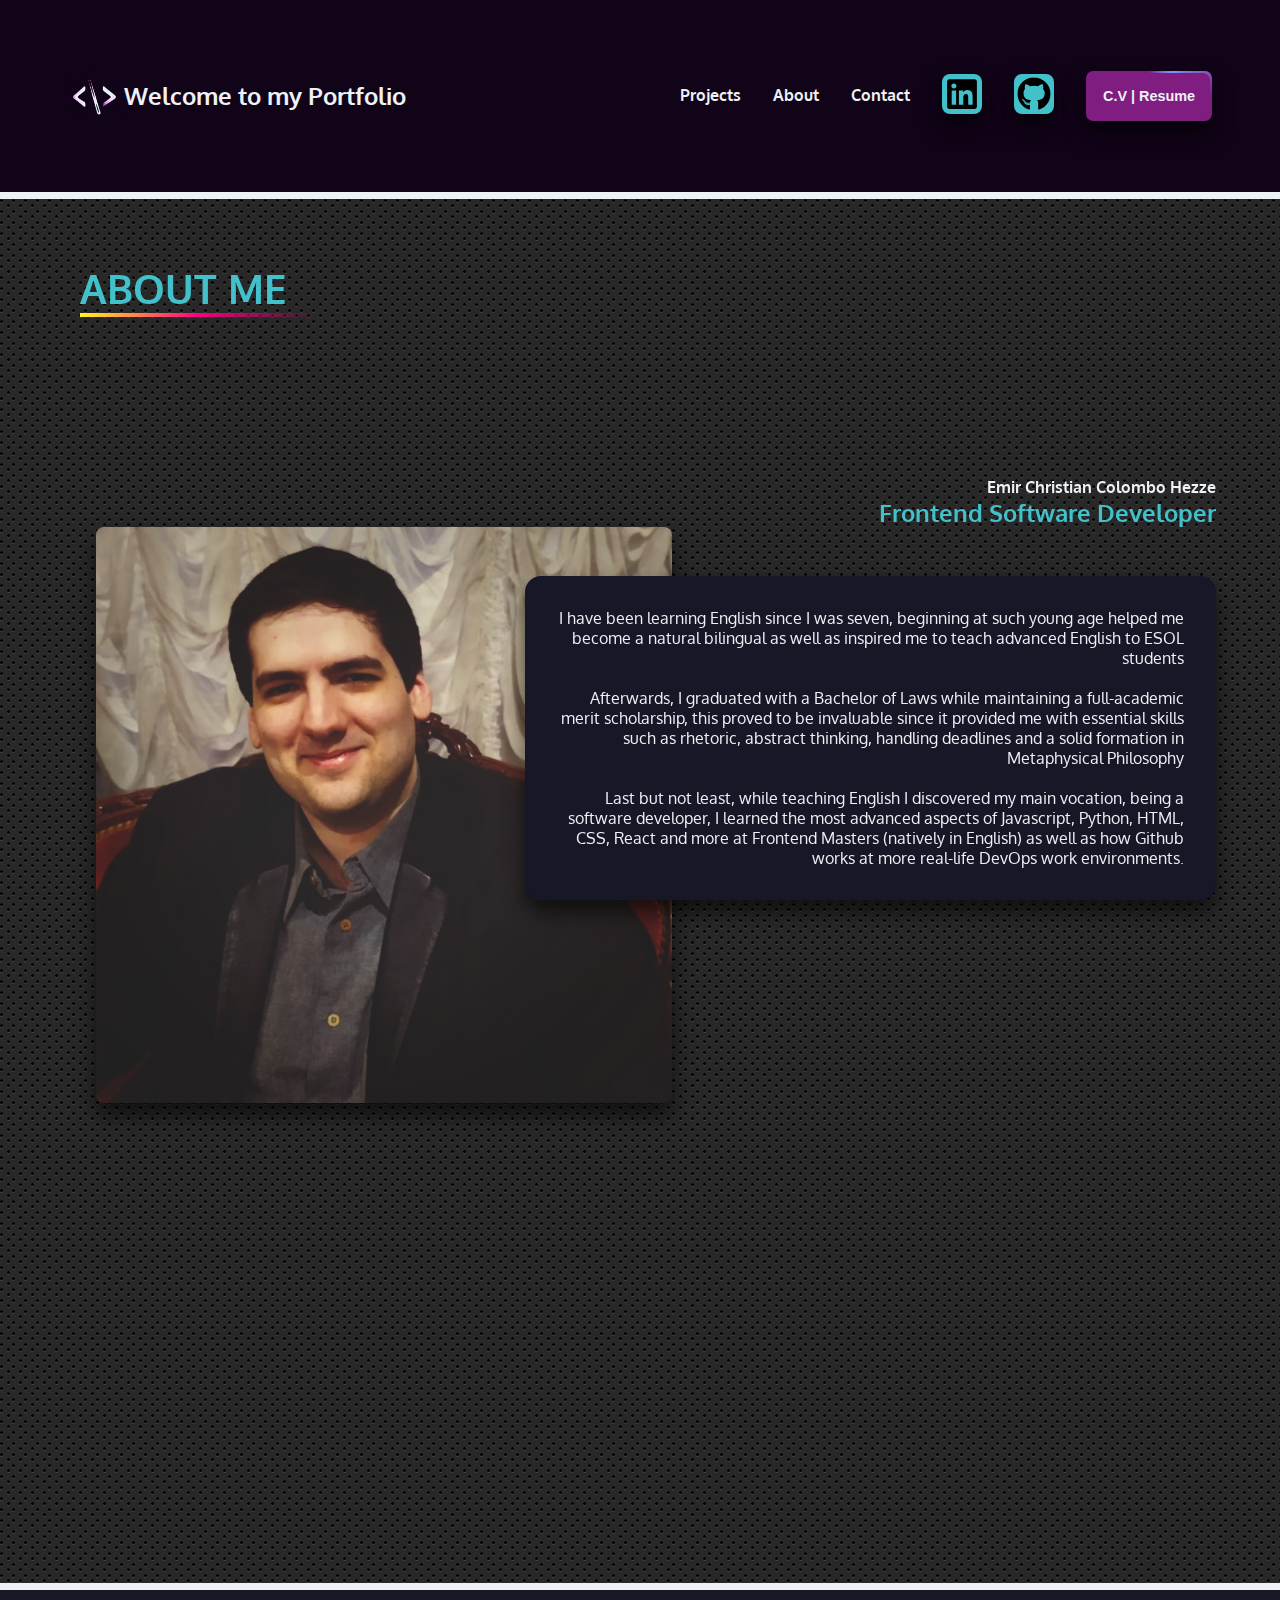
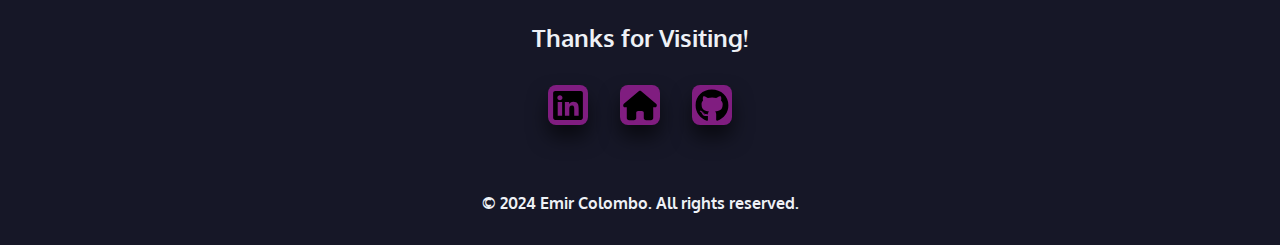
<file: Portfolio_about.html>
<!DOCTYPE html>
<html lang="en">
<head>
    <meta charset="UTF-8">
    <meta name="viewport" content="width=device-width, initial-scale=1.0">
    <link rel="stylesheet" href="./Portfolio_about.css">
    <link rel="icon" href="./Images/Suitcase.png">
    <link rel="stylesheet" href="https://unpkg.com/aos@next/dist/aos.css" />
    <title>Portfolio</title>
</head>
<body>
    <header>
        <section id="header">
            <div class="bg1 border">
                <nav class="nav">
                    <a href="./index.html"><img src="./Images/html5.png" width="60px" height="60px"></a>
                    <a href="./index.html"><h1 class="nav-title">Welcome to my Portfolio</h1></a>
                        <ul class="navbar">
                            <li><a href="./index.html#projects" class="un">Projects</a></li>
                            <li><a href="#contact" class="un">About</a></li>
                            <li><a href="./index.html#contact" class="un">Contact</a></li>
                            <li>
                                <a href="https://ar.linkedin.com/in/emir-christian-c-6733091b8"><img src="./Images/linkedin.svg" width="40px" height="40px" class="logos"></a>
                            </li>
                            <li>
                                <a href="https://github.com/E-Columbus"><img src="./Images/github.svg" width="40px" height="40px" class="logos"></a>
                            </li>
                            <li>            
                                <div class="btn-glow"></div>
                                <a href="./Images/CV - Emir Christian Colombo Hezze.jpg" download><button class="btn">C.V | Resume</button></a>                             
                            </li>
                        </ul>  
                </nav>
            </div>
        </section>
    </header>

    <section id="projects">
        <div class="bg4 border">
            <h2 class="projects-title" data-aos="fade-right" data-aos-duration="2000">About Me</h2>

            <div class="flex-container">
                <h4 data-aos="fade-down-left" data-aos-duration="2000">Emir Christian Colombo Hezze</h4>
                <h3 class="projects-subtitle" data-aos="fade-down-left" data-aos-duration="2000">Frontend Software Developer</h3>
                <p class="projects-paragraph" data-aos="fade-left" data-aos-duration="2000">I have been learning English since I was seven, beginning at such young age helped me become a natural bilingual as well as inspired me to teach advanced English to ESOL students
                </br></br>
                Afterwards, I graduated with a Bachelor of Laws while maintaining a full-academic merit scholarship, this proved to be invaluable since it provided me with essential skills such as rhetoric, abstract thinking, handling deadlines and a solid formation in Metaphysical Philosophy
                </br></br>
                Last but not least, while teaching English I discovered my main vocation, being a software developer, I learned the most advanced aspects of Javascript, Python, HTML, CSS, React and more at Frontend Masters (natively in English) as well as how Github works at more real-life DevOps work environments.</p>
                <h4 data-aos="fade-up-left" data-aos-duration="2000">Mastered Technologies</h4>
                <h5 data-aos="fade-up-left" data-aos-duration="2000">HTML & CSS • Javascript • React • Axios • Github • Python</h5>
                <img src="./Images/1657753474796.jpg" width="50%" class="prj1-img" data-aos="fade-right" data-aos-duration="2000">
            </div>
        </div>
    </section>    

    <footer>
        <section id="contact">
            <div class="bg3">
                <h2>Thanks for Visiting!</h2>
                <div class="footer-container">
                    <a href="https://ar.linkedin.com/in/emir-christian-c-6733091b8"><img src="./Images/linkedin.svg" width="40px" height="40px" class="logos2"></a>
                    <a href="#header"><img src="./Images/house-solid.svg" width="40px" height="40px" class="logos2"></a>
                    <a href="https://github.com/E-Columbus"><img src="./Images/github.svg" width="40px" height="40px" class="logos2"></a>
                </div>
                <h4>© 2024 Emir Colombo. All rights reserved.</h4>
            </div>
        </section>
    </footer>

    <script src="https://unpkg.com/aos@next/dist/aos.js"></script>
    <script>
      AOS.init();
    </script>
</body>
</html>
</file>
<file: Portfolio_about.css>
@import url('https://fonts.googleapis.com/css2?family=Oxygen:wght@300;400;700&display=swap');

/* General Styling */
:root {  
    --font-neutral: #eef1f6;
    --primary: #801d80;
    --secondary: #42c1ca;
    --tertiary: #4b0d49;
    --bg-footer: #161727;
    --bg-hero: #110318;
}

html {
    box-sizing: border-box;
    scroll-behavior: smooth;
    overflow-x: hidden;
}

*,
*::before,
*::after {
    box-sizing: border-box;
    padding: 0;
    margin: 0;
}

img {
    border-radius: 0.5em;
}

a {
    text-decoration: none;
    color: var(--font-neutral)
}

a:hover { 
    text-shadow: 0 0 5px #0011ff; 
}

h4 {
    font-weight: 600;
}

h5 {
    margin-bottom: 45%;
}

/* SECTION 1 - NAVBAR */
.logos {
    background-color: var(--secondary);
    padding: 0.2em;
    box-shadow: 0 0.75rem 1.25rem rgba(0, 0, 0, 0.6);
}

.logos:hover {
    background-color: var(--primary);
}

.bg1 {
    background-color: var(--bg-footer);
    font-family: "Oxygen", sans-serif;
    font-style: normal;
    color: var(--font-neutral);
}

.nav {
    margin: 0em;
    list-style: none;
    display: flex;
    flex-direction: row;
    justify-content: flex-start;
    align-items: center;
    cursor: pointer;

    padding: 4em;
    background-color: var(--bg-hero);
}

.nav-title {
    font-size: 1.475em;
    flex-basis: 30%;
}

.navbar {
    display: flex;
    flex-direction: row;
    justify-content: flex-end;
    align-items: center;
    flex-basis: 70%;
    gap: 2em;
    list-style: none;
    font-weight: 700;
}

.navbar li a {
    color: var(--font-neutral);
}

.navbar li a:active {
    color: var(--primary);
}

/* section animated colored separations */
.border {

    border-bottom: 7px solid;
    animation: colorWash 3s infinite;
}

@keyframes colorWash {
    from {border-bottom-color: var(--primary);}
    42%{border-bottom-color: var(--secondary);}
    to {border-bottom-color: var(--primary);}
}

/* Underline Animation */
.un {
  display: inline-block;
  padding-bottom: 2px;
  background-image: linear-gradient(var(--secondary) 0 0);
  background-position: 0 100%; /*OR bottom left*/
  background-size: 0% 2px;
  background-repeat: no-repeat;
  transition:
    background-size 0.3s,
    background-position 0s 0.3s; /*change after the size immediately*/
}

.un:hover {
  background-position: 100% 100%; /*OR bottom right*/
  background-size: 100% 2px;
}

/* Button Style, Before Animation & Hover */
.btn {
    color: var(--font-neutral);
    background-color: var(--primary);
    padding: 1.2em;
    border: none;
    cursor: pointer;
    box-shadow: 0 0.75rem 1.25rem rgba(0, 0, 0, 0.6);
    font-size: 0.90em;
    font-weight: 800;
}

.btn:hover {
    color: var(--secondary);
    background-color: var(--secondary);
}

.btn, .btn-glow {
    position: relative;
    overflow: hidden;
    z-index: 0;
    max-height: 60px;
    max-width: 260px;
    height: 100%;
    width: 100%;
    border-radius: 0.5em;
}

.btn:before, .btn-glow:before {
    content: '';
    width: 99999px;
    height: 99999px;
    top: 50%;
    left: 50%;
    background-image: conic-gradient(rgba(0,0,0,0), #7c97ff, rgba(0,0,0,0) 25%);
    background-repeat: no-repeat;
    background-position: 0 0;
    position: absolute;
    transform: translate(-50%, -50%) rotate(0deg);
    z-index: -2;
    animation: glow 1s linear infinite;
}

.btn-glow {
    filter: blur(10px);
}

.btn:after {
    content: '';
    position: absolute;
    z-index: -1;
    left: 2.5px;
    top: 2.5px;
    width: calc(100% - 5px);
    height: calc(100% - 5px);
    background: var(--primary);
    border-radius: 0.5em;
}

@keyframes glow {
    100% {
        transform: translate(-50%, -50%) rotate(1turn);
    }
}

/* SECTION 2 - PROJECTS */
.bg4 {
    background-image: url("./Images/carbon_fibre.webp");
    padding: 4em 0em;
    font-family: "Oxygen", sans-serif;
    font-style: normal;
    color: var(--font-neutral);
}

/* SECTION A - PROJECT 1 */
.projects-title {
    color: var(--secondary);
    border-bottom: 2px solid transparent;
    border-image: linear-gradient(0.25turn, rgba(255,249,34), rgba(255,0,128), rgba(56,2,155,0));
    border-image-slice: 1;
    width: 235px;
    margin: 0 2em;
    margin-bottom: 4em;
    font-size: 2.5rem;
    text-transform: uppercase;
    border-bottom: 4px solid 
}

.flex-container {
    display: flex;
    flex-direction: column;
    align-items: flex-end;
    text-align: right;
    margin: 2em 4em;
    position: relative;
}

.projects-subtitle {
    margin-bottom: 2em;
    font-size: 1.5rem;
    color: var(--secondary);
}

.projects-paragraph {
    width: 60%;
    background-color: var(--bg-footer);
    border-radius: 1em;
    padding: 2em;
    margin-bottom: 2em;
    box-shadow: 0 0.75rem 1.25rem rgba(0, 0, 0, 0.6);
    z-index: 2;
}

.prj1-img {
    position: absolute;
    top: 50px;
    left: 0;
    margin: 0 2em;
    box-shadow: 0 0.75rem 1.25rem rgba(0, 0, 0, 0.6);
}

/* SECTION 4 - FOOTER */
.bg3 {
    background-color: var(--bg-footer);
    padding: 2em 0em;
    font-family: "Oxygen", sans-serif;
    font-weight: 600;
    font-style: normal;
    color: var(--font-neutral);
    text-align: center;
}

.footer-container {
    display: flex;
    justify-content: center;
    gap: 2em;
    margin: 2em 0 4em 0em;
}

.logos2 {
    background-color: var(--primary);
    padding: 0.2em;
    box-shadow: 0 0.75rem 1.25rem rgba(0, 0, 0, 0.6);
}

@media(max-width: 900px){
    .nav {
        margin: 0em;
        flex-wrap: wrap;
        justify-content: center;
        gap: 1em;
    }

    .navbar {
        gap: 1em;
    }

    .bg1 {
        font-size: 0.95em;
    }

    .logos {
        width: 30px;
        height: 30px;
    }

    .btn {
        font-size: 0.75em;
        padding: 0.35em;
    }

    .flex-container {
        margin: 2em 1em;
        text-align: justify;
    }

    .prj1-img {
        position: relative;
        width: 100%;
        margin: 0 auto;
    }

    .prj1-vid {
        width: 96%;
        margin: 40% 0em 0em 0.5em;
    }

    .projects-title {
        margin: 0 auto;
        margin-bottom: 2em;
    }
    
    .projects-paragraph {
        width: 100%;
    }
}
</file>
